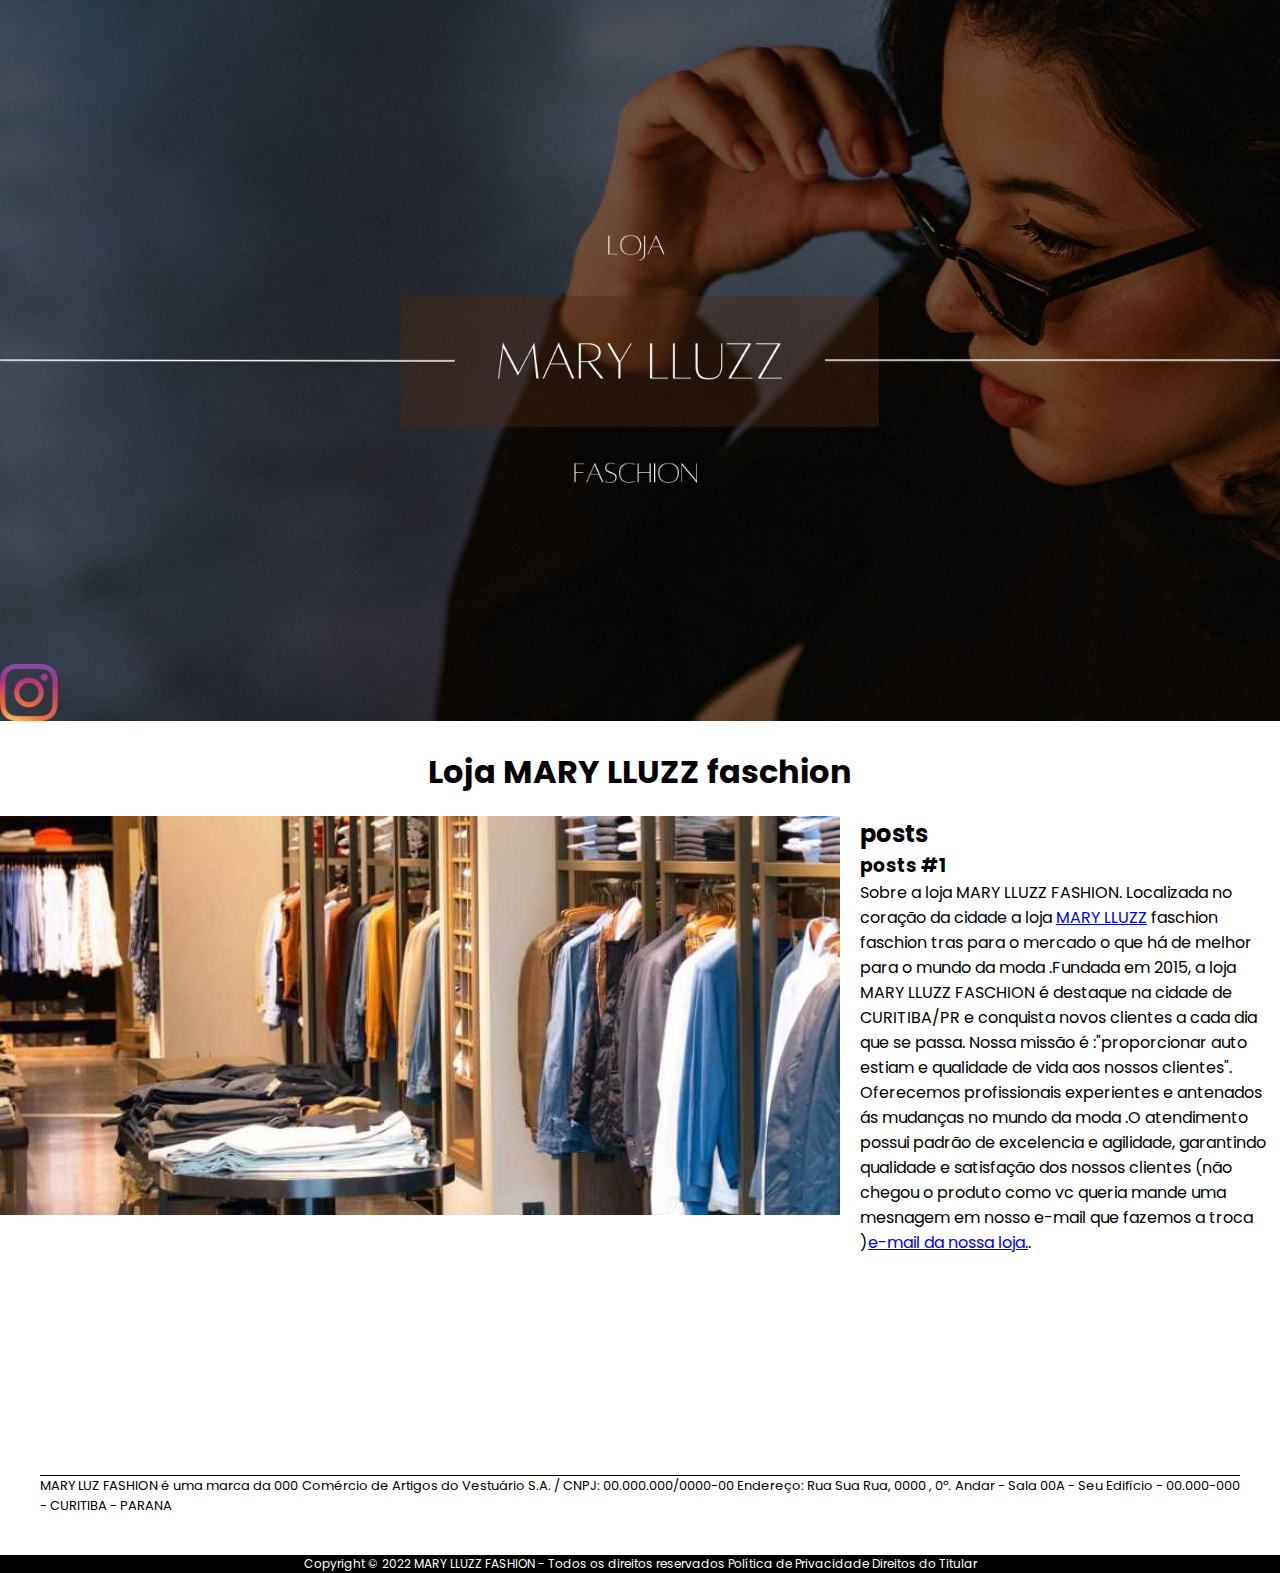
<file: index.html>
<!DOCTYPE html>
<html lang="en">
<head>
    <meta charset="UTF-8">
    <meta http-equiv="X-UA-Compatible" content="IE=edge">
    <meta name="viewport" content="width=device-width, initial-scale=1.0">
    <link rel="stylesheet" href="/style.css">
    <title>MARY LLUZZ faschion</title>
</head>
<body>
    <header>
        <img class="Image-banner" src="IMAGEM/1.jpg" alt="ilustração da capa da loja ">
        <h1 class="titulo-principal">Loja MARY LLUZZ faschion</h1>
    </header>
    <div>
    </div>
    
    <section id="box-artigo">
        <img class="imagem-post"  src="IMAGEM/roupa.jpg" >
        
        <article>
            
              <h2>posts</h2>
          
              <h3>posts #1</h3>
              <p></p>
            
            <P>
                Sobre a loja MARY LLUZZ FASHION.
                Localizada no coração da cidade a loja <a href="https://www.facebook.com/maria.bandeira.336"
                target="_blank">MARY LLUZZ</a> faschion faschion tras para o mercado o que há de melhor para o mundo da
                moda .Fundada em 2015, a loja MARY LLUZZ FASCHION é destaque na cidade de CURITIBA/PR e conquista novos
                clientes a cada dia que se passa.
                Nossa missão é :"proporcionar auto estiam e qualidade de vida aos nossos clientes".
                Oferecemos profissionais experientes e antenados ás mudanças no mundo da moda .O atendimento possui padrão
                de excelencia e agilidade, garantindo qualidade e satisfação dos nossos clientes (não chegou o produto como vc
                queria mande uma mesnagem em nosso e-mail que fazemos a troca )<a
                href="mailto:>mary_lluzz@hotmail.com">e-mail da nossa loja.</a>.
            </P>
        </article>
    </section>
</body>
<footer>
    <div id="footer-1">
    <p class="footer-1-text"> 
        MARY LUZ FASHION é uma marca da 000 Comércio de Artigos do Vestuário S.A. / CNPJ: 00.000.000/0000-00
        Endereço: Rua Sua Rua, 0000 , 0º. Andar - Sala 00A - Seu Edifício  - 00.000-000 - CURITIBA - PARANA</p>
    </div>
    <div class="footer-2">
        <p>
            Copyright © 2022 MARY LLUZZ FASHION - Todos os direitos reservados Política de Privacidade Direitos do Titular
        </p>
    </div>
</footer>
</html>
</file>
<file: style.css>
@import url('https://fonts.googleapis.com/css2?family=Poppins&display=swap');
* {
    padding: 0px;
    margin: 0px;
    font-family: 'Poppins', sans-serif;

}
body{
  background-color: #FFFFFf;
}

.Image-banner{
    width: 100%;
    color: #FFFFFf;

}

.titulo-principal{
    display: flex;
    justify-content: center;
    margin:20px;
}
#box-artigo{
display: flex;
justify-content: flex-end;
}
.imagem-post{
    display:flex;
    width: 100%;
    height: 100%;

}
article {
    display: flex;
    flex-direction: column;
    justify-content: flex-end;
    width: 50%;
    margin-left:20px ;
    margin-bottom: 20px;
}

#footer-1{
    margin-top: 200px;
    height: 80px;
   
}
.footer-1-text{
    display: flex;
    justify-content: center;
    font-size: 13px;
    text-align: justify;
    width: 1200px;
    margin: auto;
    border-top: solid 1px black ;
}

.footer-2{
    background-color: black;
    color: white;
    display: flex;
    justify-content: center;
    font-size: 12px;
}

.tamanhoTexto{
    width: 800px;
    margin: a;
}
</file>
